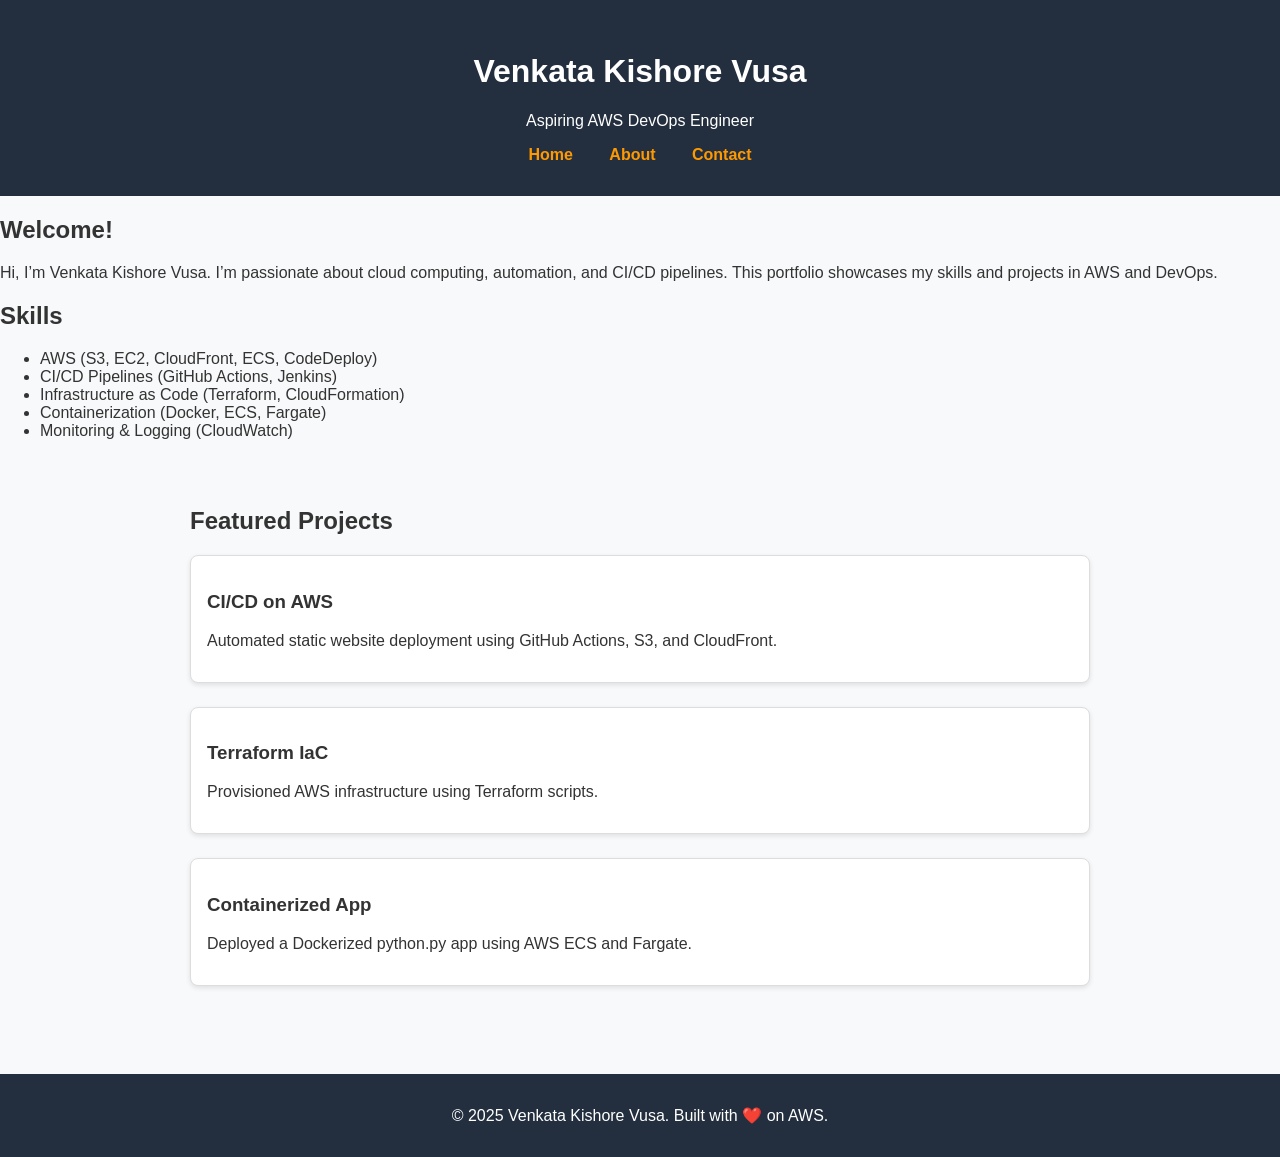
<file: public /index.html>
<!DOCTYPE html>
<html lang="en">
<head>
  <meta charset="UTF-8">
  <meta name="viewport" content="width=device-width, initial-scale=1.0">
  <title>Home | My Portfolio</title>
  <link rel="stylesheet" href="styles.css">
</head>
<body>
  <!-- Header / Navigation -->
  <header>
    <h1>Venkata Kishore Vusa</h1>
    <p>Aspiring AWS DevOps Engineer</p>
    <nav>
      <a href="index.html">Home</a>
      <a href="about.html">About</a>
      <a href="contact.html">Contact</a>
    </nav>
  </header>

  <!-- Intro Section -->
  <section class="intro">
    <h2>Welcome!</h2>
    <p>Hi, I’m Venkata Kishore Vusa. I’m passionate about cloud computing, automation, and CI/CD pipelines. This portfolio showcases my skills and projects in AWS and DevOps.</p>
  </section>

  <!-- Skills Section -->
  <section class="skills">
    <h2>Skills</h2>
    <ul>
      <li>AWS (S3, EC2, CloudFront, ECS, CodeDeploy)</li>
      <li>CI/CD Pipelines (GitHub Actions, Jenkins)</li>
      <li>Infrastructure as Code (Terraform, CloudFormation)</li>
      <li>Containerization (Docker, ECS, Fargate)</li>
      <li>Monitoring & Logging (CloudWatch)</li>
    </ul>
  </section>

  <!-- Projects Section -->
  <section class="projects">
    <h2>Featured Projects</h2>
    <div class="project">
      <h3>CI/CD on AWS</h3>
      <p>Automated static website deployment using GitHub Actions, S3, and CloudFront.</p>
    </div>
    <div class="project">
      <h3>Terraform IaC</h3>
      <p>Provisioned AWS infrastructure using Terraform scripts.</p>
    </div>
    <div class="project">
      <h3>Containerized App</h3>
      <p>Deployed a Dockerized python.py app using AWS ECS and Fargate.</p>
    </div>
  </section>

  <!-- Footer -->
  <footer>
    <p>© 2025 Venkata Kishore Vusa. Built with ❤️ on AWS.</p>
  </footer>
</body>
</html>
</file>
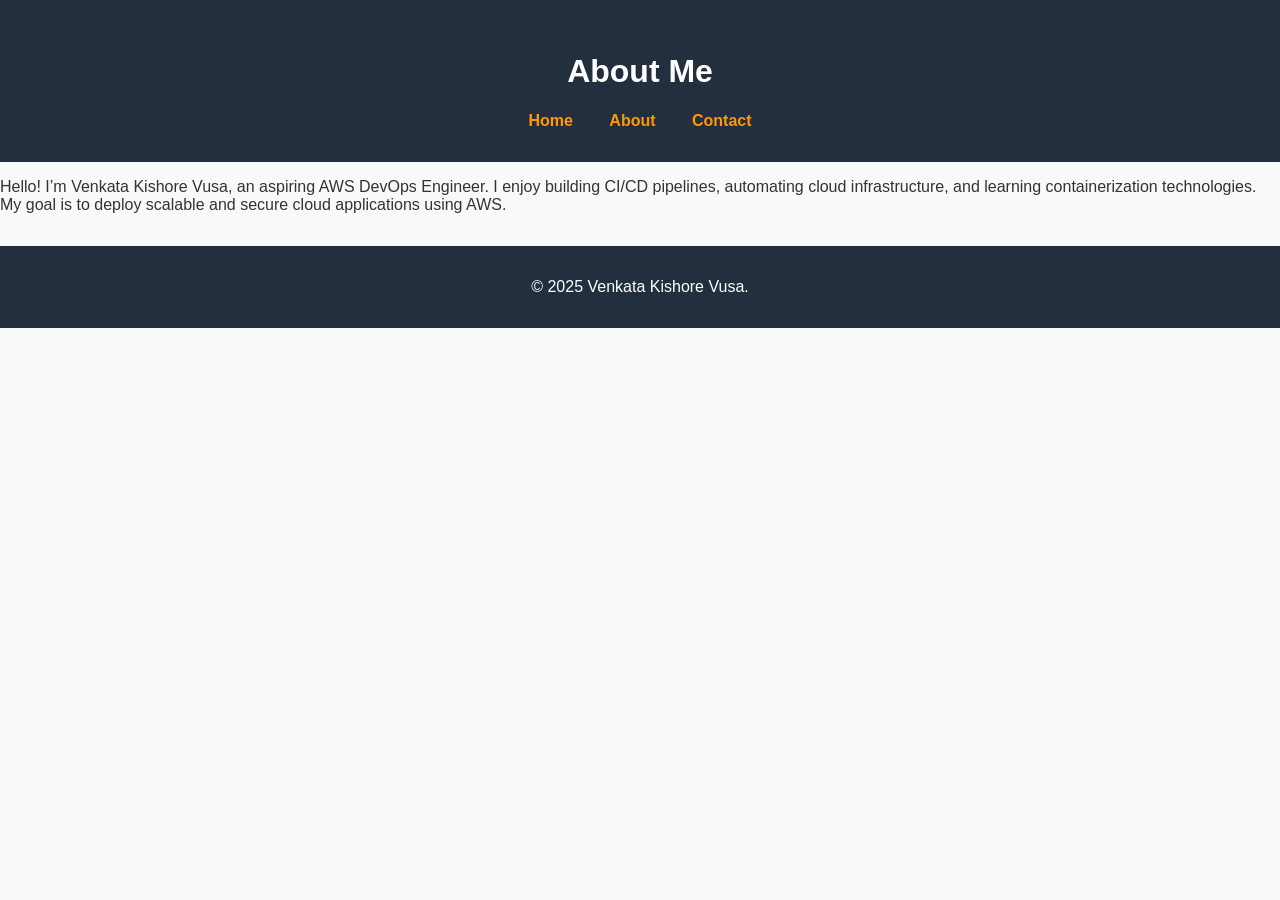
<file: public /about.html>
<!DOCTYPE html>
<html lang="en">
<head>
  <meta charset="UTF-8">
  <meta name="viewport" content="width=device-width, initial-scale=1.0">
  <title>About | My Portfolio</title>
  <link rel="stylesheet" href="styles.css">
</head>
<body>
  <header>
    <h1>About Me</h1>
    <nav>
      <a href="index.html">Home</a>
      <a href="about.html">About</a>
      <a href="contact.html">Contact</a>
    </nav>
  </header>

  <main>
    <p>Hello! I’m Venkata Kishore Vusa, an aspiring AWS DevOps Engineer. I enjoy building CI/CD pipelines, automating cloud infrastructure, and learning containerization technologies. My goal is to deploy scalable and secure cloud applications using AWS.</p>
  </main>

  <footer>
    <p>© 2025 Venkata Kishore Vusa.</p>
  </footer>
</body>
</html>
</file>
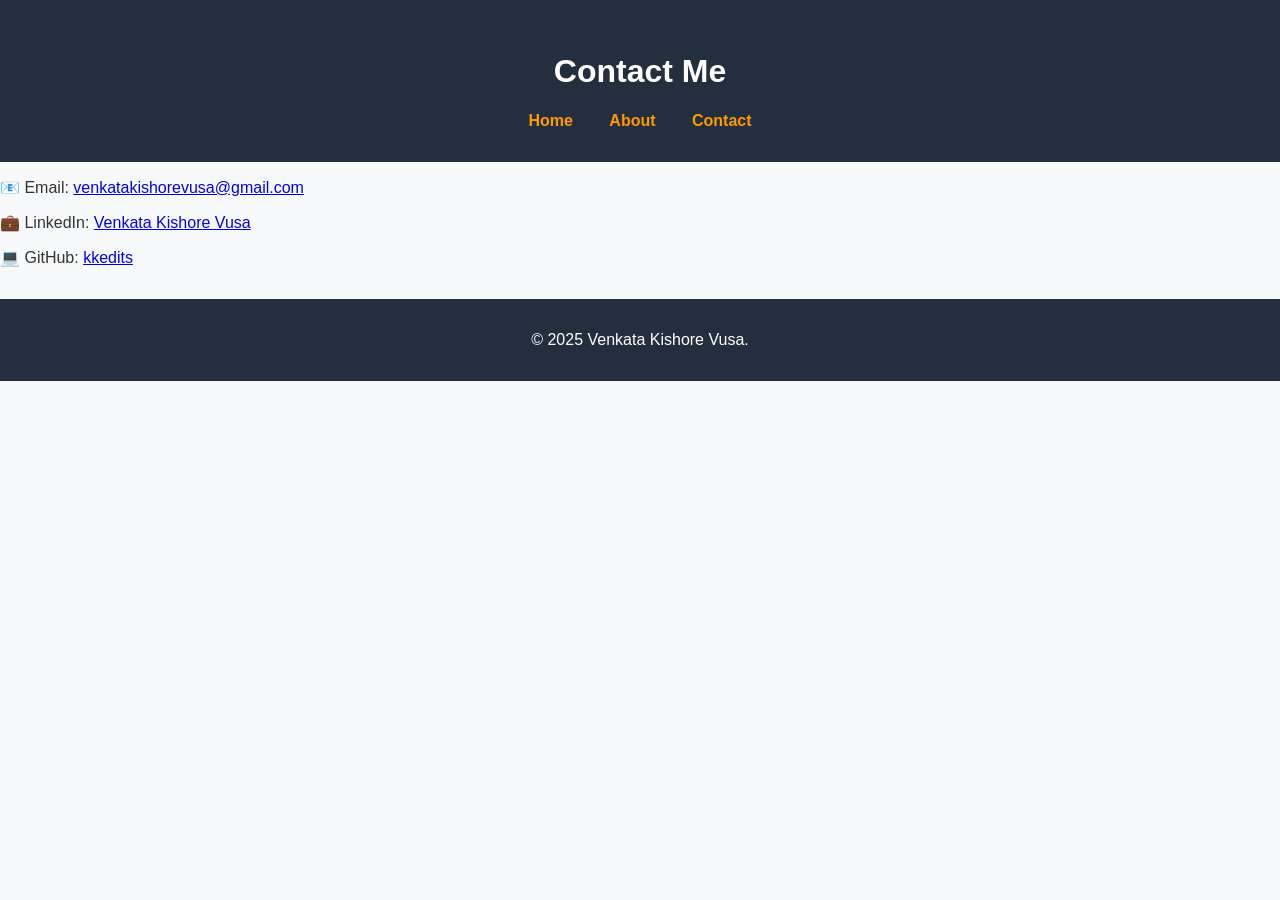
<file: public /contact.html>
<!DOCTYPE html>
<html lang="en">
<head>
  <meta charset="UTF-8">
  <meta name="viewport" content="width=device-width, initial-scale=1.0">
  <title>Contact | My Portfolio</title>
  <link rel="stylesheet" href="styles.css">
</head>
<body>
  <header>
    <h1>Contact Me</h1>
    <nav>
      <a href="index.html">Home</a>
      <a href="about.html">About</a>
      <a href="contact.html">Contact</a>
    </nav>
  </header>

  <main>
    <p>📧 Email: <a href="mailto:venkatakishorevusa@gmail.com">venkatakishorevusa@gmail.com</a></p>
    <p>💼 LinkedIn: <a href="https://www.linkedin.com/in/venkata-kishore-vusa-b730472b1" target="_blank">Venkata Kishore Vusa</a></p>
    <p>💻 GitHub: <a href="https://github.com/kkedits" target="_blank">kkedits</a></p>
  </main>

  <footer>
    <p>© 2025 Venkata Kishore Vusa.</p>
  </footer>
</body>
</html>
</file>
<file: public /styles.css>
body {
  font-family: 'Segoe UI', Tahoma, Geneva, Verdana, sans-serif;
  margin: 0;
  padding: 0;
  background-color: #f8f9fa;
  color: #333;
}

header {
  background-color: #232f3e;
  color: white;
  padding: 2em;
  text-align: center;
}

nav a {
  color: #ff9900;
  margin: 0 1em;
  text-decoration: none;
  font-weight: bold;
}

nav a:hover {
  text-decoration: underline;
}

section.projects {
  padding: 2em;
  max-width: 900px;
  margin: auto;
}

.project {
  background: white;
  border: 1px solid #ddd;
  border-radius: 8px;
  padding: 1em;
  margin-bottom: 1.5em;
  box-shadow: 0 2px 5px rgba(0,0,0,0.1);
}

footer {
  background: #232f3e;
  color: white;
  text-align: center;
  padding: 1em;
  margin-top: 2em;
}
</file>
